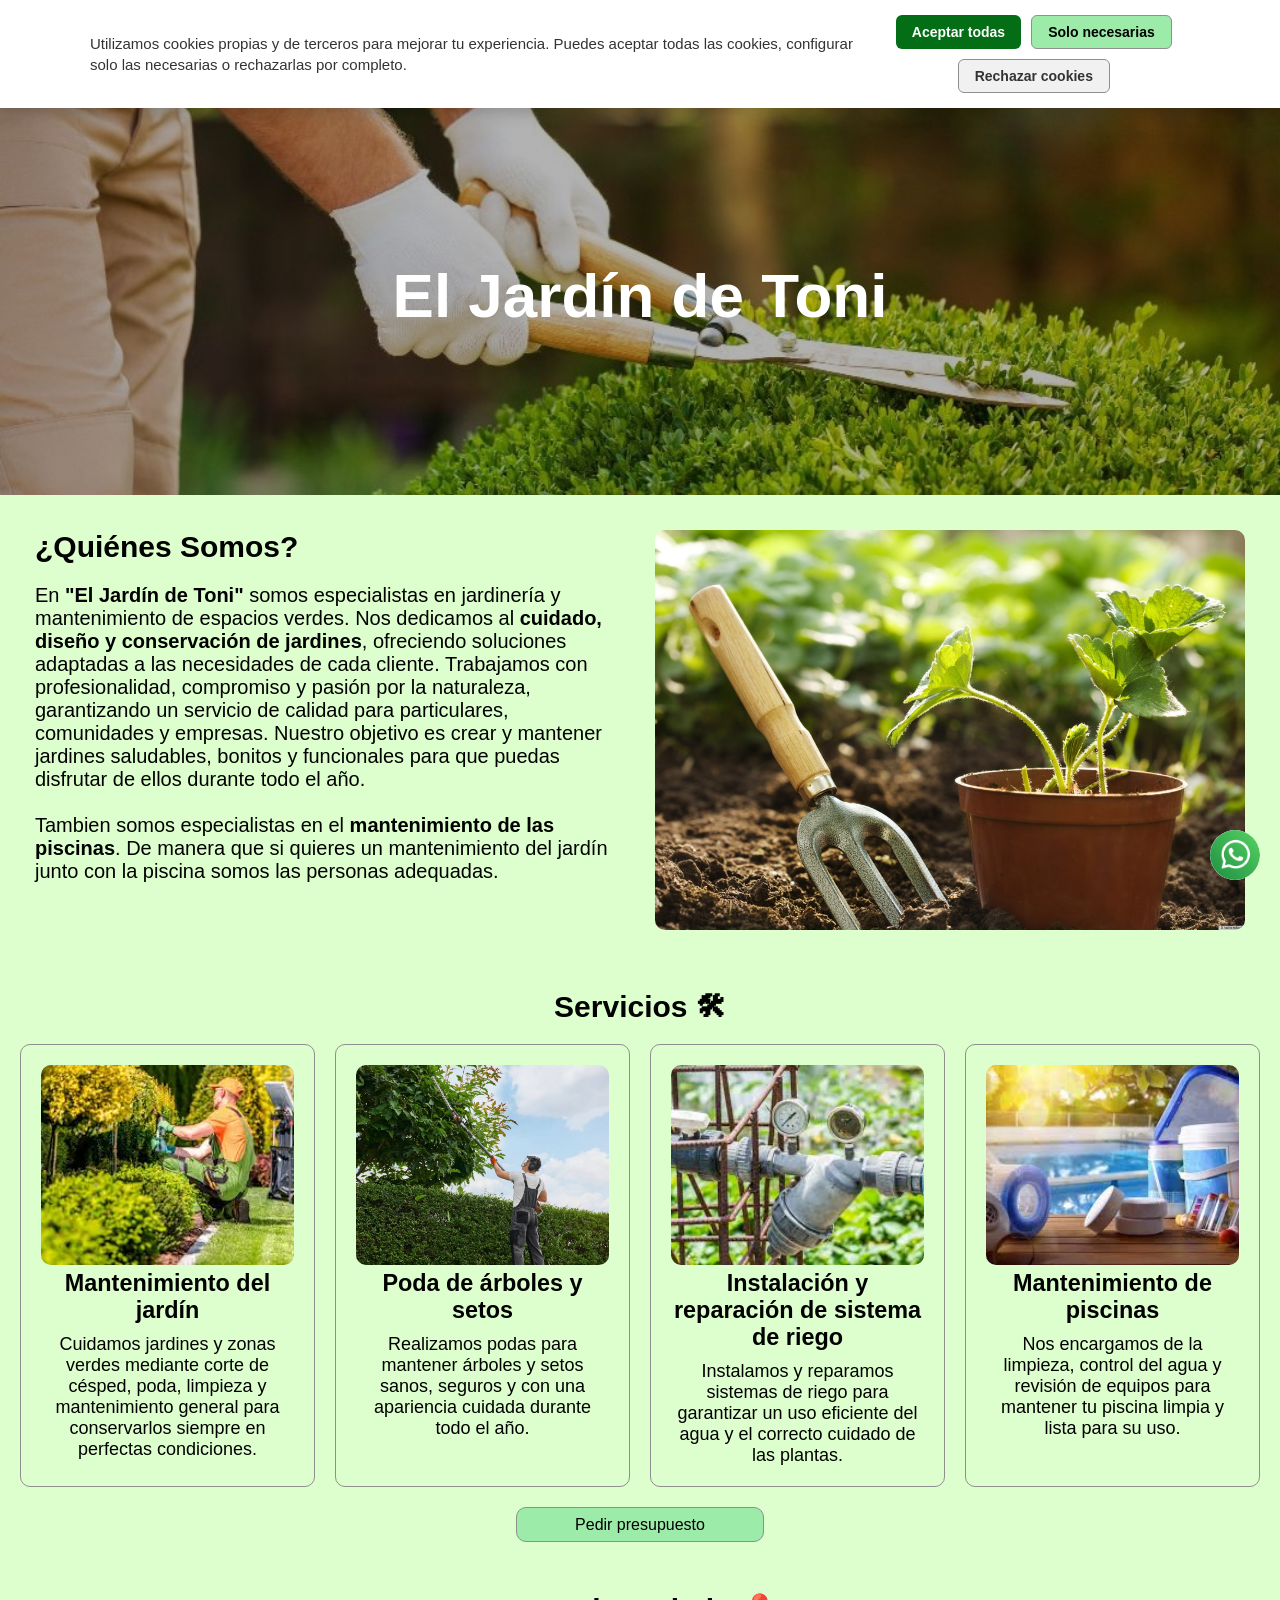
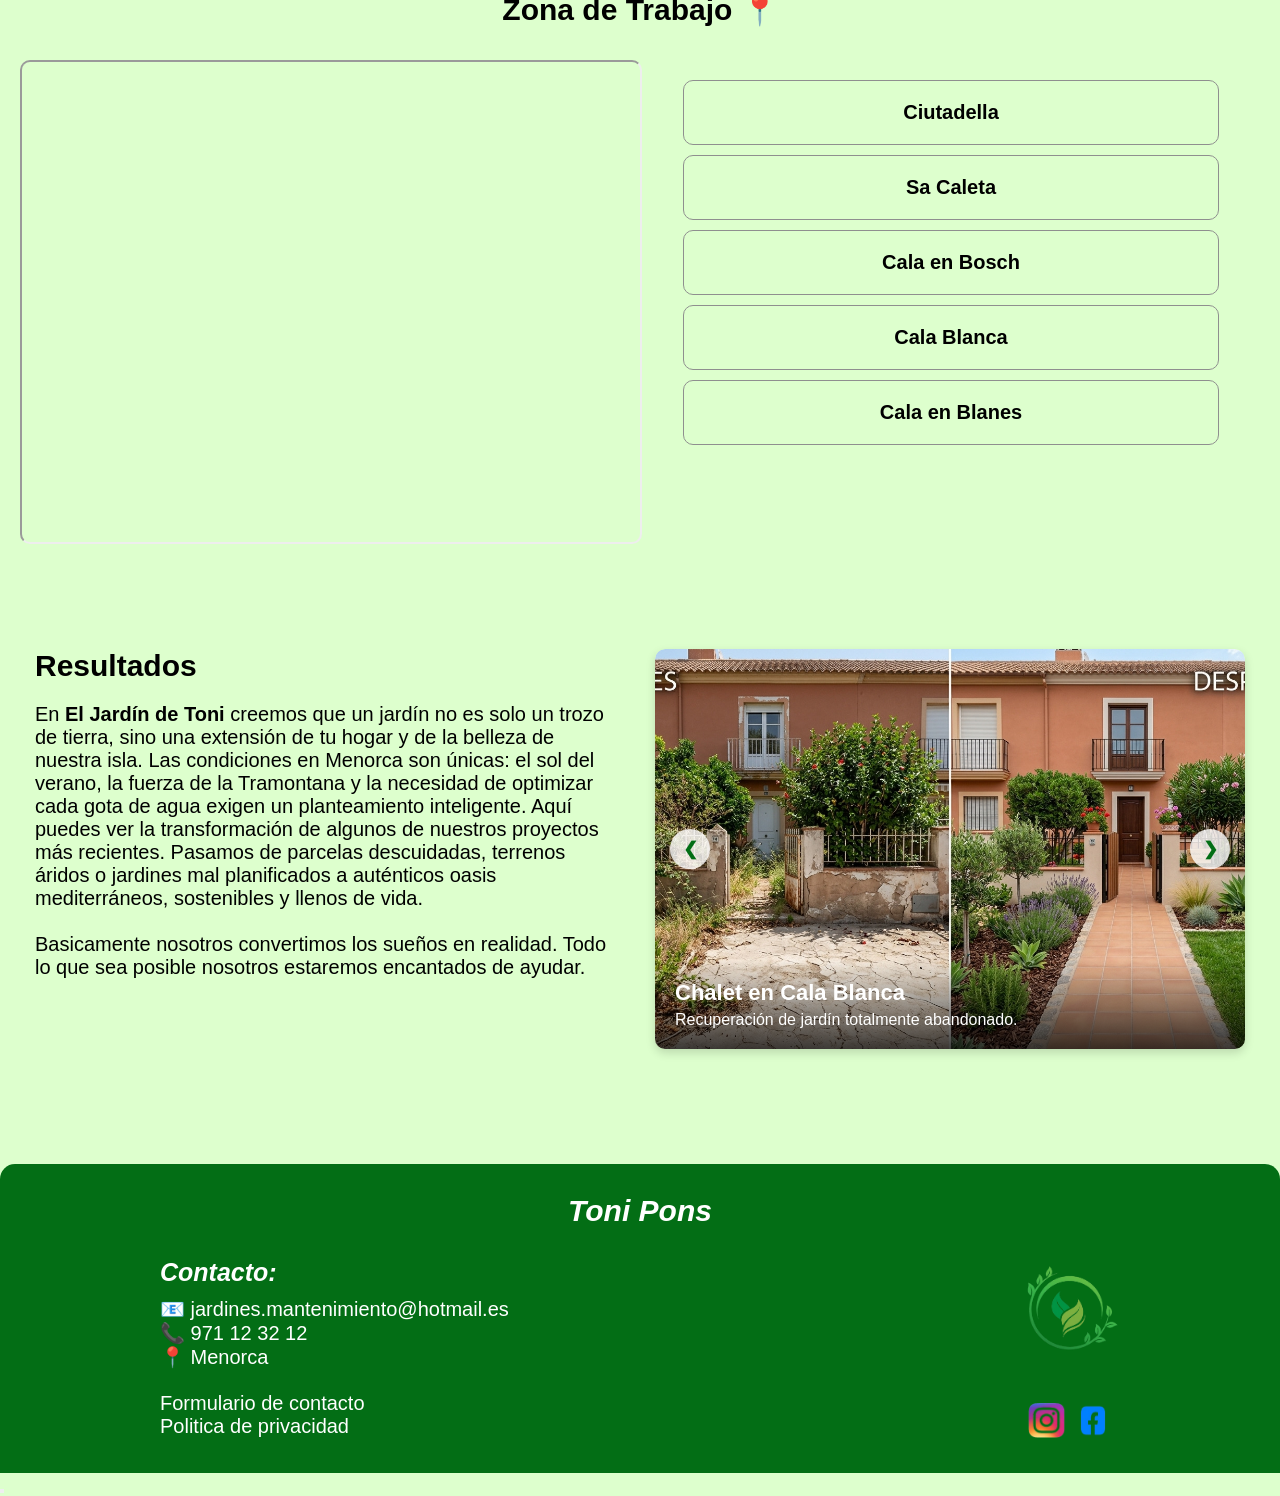
<file: index.html>
<!DOCTYPE html>
<html lang="es">
<head>
    <meta charset="UTF-8">
    <meta name="viewport" content="width=device-width, initial-scale=1.0">
    <link href="./docs/styleElJardinDeToni.css" rel="stylesheet">
    <link rel="icon" href="./img/logo.png" type="image/png">
    <title>El Jardín de Toni</title>
</head>
<body>
    <div id="cookie-banner" class="cookie-banner">
        <div class="cookie-contenido">
            <p>Utilizamos cookies propias y de terceros para mejorar tu experiencia. Puedes aceptar todas las cookies, configurar solo las necesarias o rechazarlas por completo.</p>
            <div class="cookie-botones">
                <button onclick="gestionarCookies('todas')" class="btn-cookie btn-aceptar">Aceptar todas</button>
                <button onclick="gestionarCookies('necesarias')" class="btn-cookie btn-necesarias">Solo necesarias</button>
                <button onclick="gestionarCookies('rechazar')" class="btn-cookie btn-rechazar">Rechazar cookies</button>
            </div>
        </div>
    </div>
    <a id="imgWhats" href=""><img src="./img/whatsapp-logo.webp"></a>
    <header>
        <nav>
            <a href="#inicio"><img src="./img/logo.png"></a>
            <ul>
                <li><a href="#quienesSomos"> Nosotros </a></li>
                <li><a href="#servicios"> Servicios </a></li>
                <li><a href="#zonaTrabajo"> Zonas </a></li>
                <li><a href="./docs/blog.html"> Blog </a></li>
            </ul>
        </nav>
        <div id="inicio">
            <h1> El Jardín de Toni</h1>
        </div>
    </header>
    <main>
        <section id="quienesSomos">
            <div id="quienesSomosInfo">
                <h1> ¿Quiénes Somos?</h1>
                <p> En <span>"El Jardín de Toni"</span> somos especialistas en jardinería y mantenimiento de espacios verdes. Nos dedicamos al <span>cuidado, diseño y conservación de jardines</span>, ofreciendo soluciones adaptadas a las necesidades de cada cliente.
                        Trabajamos con profesionalidad, compromiso y pasión por la naturaleza, garantizando un servicio de calidad para particulares, comunidades y empresas.
                        Nuestro objetivo es crear y mantener jardines saludables, bonitos y funcionales para que puedas disfrutar de ellos durante todo el año.</p> <br>
                <p> Tambien somos especialistas en el <span>mantenimiento de las piscinas</span>. De manera que si quieres un mantenimiento del jardín junto con la piscina somos las personas adequadas.</p>
            </div>
            <div id="quienesSomosImg">
                <img src="./img/jardineria.jpeg">
            </div>
        </section>
        <section id="servicios">
            <h1> Servicios &#128736</h1>
            <div id="servCont">
                <div id="serv1">
                    <img src="./img/mantenimineto-jardin.jfif">
                    <h3> Mantenimiento del jardín</h3>
                    <p>Cuidamos jardines y zonas verdes mediante corte de césped, poda, limpieza y mantenimiento general para conservarlos siempre en perfectas condiciones.</p>
                </div>
                <div id="serv2">
                    <img src="./img/podar-arboles.jpg">
                    <h3> Poda de árboles y setos</h3>
                    <p>Realizamos podas para mantener árboles y setos sanos, seguros y con una apariencia cuidada durante todo el año.</p>
                </div>
                <div id="serv3">
                    <img src="./img/sistema-riego.jfif">
                    <h3> Instalación y reparación de sistema de riego</h3>
                    <p>Instalamos y reparamos sistemas de riego para garantizar un uso eficiente del agua y el correcto cuidado de las plantas.</p>
                </div>
                <div id="serv4">
                    <img src="./img/mantenimineto-piscia.jfif">
                    <h3> Mantenimiento de piscinas</h3>
                    <p>Nos encargamos de la limpieza, control del agua y revisión de equipos para mantener tu piscina limpia y lista para su uso.</p>
                </div>
            </div>
            <div id="presupuestoDiv">
                    <button onclick="window.open('https://cal.com/joan-pons', '_blank')"  id="presupuesto" >Pedir presupuesto</button>
            </div>
        </section>

        <section id="zonaTrabajo">
            <h1> Zona de Trabajo &#128205</h1> <br>
            <div id="infoZona">
                <iframe src="https://www.google.com/maps/d/u/1/embed?mid=1bsC2dWQNvesn_KofXsZ7mcUxGYABISc&ehbc=2E312F"></iframe>
                <ul>
                    <li><a href="https://www.google.com/maps/place/Ciutadella,+Illes+Balears/@40.0009926,3.8155639,14z/data=!3m1!4b1!4m6!3m5!1s0x12be040aab08890f:0x8145a42f36707c1e!8m2!3d39.9991163!4d3.8389047!16s%2Fg%2F11cn638mjw?entry=ttu&g_ep=EgoyMDI2MDYwMS4wIKXMDSoASAFQAw%3D%3D"  target="_blank" > Ciutadella </a></li>
                    <li><a href="https://www.google.com/maps/place/Caleta+Santandria,+Illes+Balears/@39.9842389,3.8273675,15z/data=!3m1!4b1!4m6!3m5!1s0x12be03ed4cffa051:0xe2daad902134471c!8m2!3d39.9836518!4d3.8419147!16s%2Fg%2F1pxywvynn?entry=ttu&g_ep=EgoyMDI2MDYwMS4wIKXMDSoASAFQAw%3D%3D" target="_blank"> Sa Caleta </a></li>
                    <li><a href="https://www.google.com/maps/place/Cala+en+Bosc,+Illes+Balears/@39.927944,3.8283152,16z/data=!3m1!4b1!4m6!3m5!1s0x12be021152df1e63:0xde873582f00b3180!8m2!3d39.9272831!4d3.8313683!16s%2Fm%2F0tkgr7t?entry=ttu&g_ep=EgoyMDI2MDYwMS4wIKXMDSoASAFQAw%3D%3D" target="_blank"> Cala en Bosch </a></li>
                    <li><a href="https://www.google.com/maps/place/Cala+Blanca,+Illes+Balears/@39.9706833,3.823615,15z/data=!3m1!4b1!4m6!3m5!1s0x12be03cfc14fe291:0x23b888707ed0e793!8m2!3d39.9717848!4d3.8334817!16s%2Fg%2F11xsqm0gg?entry=ttu&g_ep=EgoyMDI2MDYwMS4wIKXMDSoASAFQAw%3D%3D" target="_blank"> Cala  Blanca </a></li>
                    <li><a href="https://www.google.com/maps/place/Cala+en+Blanes,+Illes+Balears/@40.0001251,3.8075032,16z/data=!3m1!4b1!4m6!3m5!1s0x12be014d4aa3c869:0x72f76d0224f137c8!8m2!3d40.0001867!4d3.8114744!16s%2Fg%2F11xbbqvc_?entry=ttu&g_ep=EgoyMDI2MDYwMS4wIKXMDSoASAFQAw%3D%3D" target="_blank"> Cala en Blanes </a></li>
                </ul>
            </div>
        </section>
        <section id="resultados">
            <div id="resultadosInfo">
                <h1> Resultados</h1>
                <p> En <span>El Jardín de Toni</span> creemos que un jardín no es solo un trozo de tierra, sino una extensión de tu hogar y de la belleza de nuestra isla. 
                    Las condiciones en Menorca son únicas: el sol del verano, la fuerza de la Tramontana y la necesidad de optimizar cada gota de agua exigen un 
                    planteamiento inteligente. Aquí puedes ver la transformación de algunos de nuestros proyectos más recientes. Pasamos de parcelas descuidadas, 
                    terrenos áridos o jardines mal planificados a auténticos oasis mediterráneos, sostenibles y llenos de vida.  </p> <br>
                <p> Basicamente nosotros convertimos los sueños en realidad. Todo lo que sea posible nosotros estaremos encantados de ayudar. </p>
            </div>
            <div id="resultadosImg">
                <div class="carrusel-contenedor">
                    <div class="carrusel-track" id="track">

                        <div class="slide">
                            <img src="./img/Gemini_Generated_Image_2pgi4a2pgi4a2pgi.jpg" alt="Chalet en Cala Blanca">
                            <div class="slide-texto">
                                <h3>Chalet en Cala Blanca</h3>
                                <p>Recuperación de jardín totalmente abandonado.</p>
                            </div>
                        </div>

                        <div class="slide">
                            <img src="./img/podar-arboles.jpg" alt="Poda en Ciudadela">
                            <div class="slide-texto">
                                <h3>Poda en Ciudadela</h3>
                                <p>Saneamiento de árboles estructurales para resistir la Tramontana.</p>
                            </div>
                        </div>

                        <div class="slide">
                            <img src="./img/antes-despues-sistema-riego.jpg" alt="Sistema de riego">
                            <div class="slide-texto">
                                <h3>Antes / Despues Sistema de Riego</h3>
                                <p> Reforma completa del sistema de riego</p>
                            </div>
                        </div>

                    </div>
                    <button type="button" class="btn-carrusel btn-prev" onclick="moverIzquierda()">&#10094;</button>
                    <button type="button" class="btn-carrusel btn-next" onclick="moverDerecha()">&#10095;</button>
                </div>
            </div>
        </section>
    </main>
    <footer>
        <h4> Toni Pons</h4>
        <div id="contFoo">
            <div id="contacto">
                <p id="Pcontacto">Contacto: </p>
                <p id="Pcorreo"> &#128231 jardines.mantenimiento@hotmail.es</p>
                <p> &#128222 971 12 32 12</p>
                <p> &#128205 Menorca</p><br>
                <p><a href="./docs/contacto.html"> Formulario de contacto</a></p>
                <p><a href="./docs/privacidad.html"> Politica de privacidad</a></p>
            </div>
            <div id="add">
                <div id="imganes">
                    <a href="#inicio"><img id="logo" src="./img/logo.png"></a>
                    <div id="redes">
                        <a href="https://www.instagram.com/eljardindetoni/"><img src="./img/instagram-removebg-preview.png"></a>
                        <a href="https://www.facebook.com"><img src="./img/facebook-removebg-preview.png"></a>
                    </div>
                </div>
            </div>
        </div>
    </footer>
    <button id="whatsapp"></button>
    <script>
        const track = document.getElementById('track');
        const slides = document.querySelectorAll('.slide');
        let indiceActual = 0;

        function actualizarCarrusel() {
            track.style.transform = `translateX(-${indiceActual * 100}%)`;
        }

        function moverDerecha() {
            if (indiceActual < slides.length - 1) {
                indiceActual++;
            } else {
                indiceActual = 0;
            }
            actualizarCarrusel();
        }

        function moverIzquierda() {
            if (indiceActual > 0) {
                indiceActual--;
            } else {
                indiceActual = slides.length - 1;
            }
            actualizarCarrusel();
        }
        setInterval(moverDerecha, 9000);


        document.addEventListener("DOMContentLoaded", function () {
            const banner = document.getElementById("cookie-banner");
            const cookiesAceptadas = localStorage.getItem("cookies_preferencia");
            if (!cookiesAceptadas) {
                setTimeout(() => {
                    banner.classList.add("mostrar");
                }, 1000); 
            }
        });

        function gestionarCookies(opcion) {
            const banner = document.getElementById("cookie-banner");
            
            localStorage.setItem("cookies_preferencia", opcion);
            
            if (opcion === 'todas') {
                console.log("Cookies de marketing y análisis activadas.");
            } else if (opcion === 'necesarias') {
                console.log("Solo se permiten las cookies técnicas.");
            } else {
                console.log("Cookies rechazadas.");
            }
            
            banner.classList.remove("mostrar");
        }

    </script>
</body>
</html>
</file>
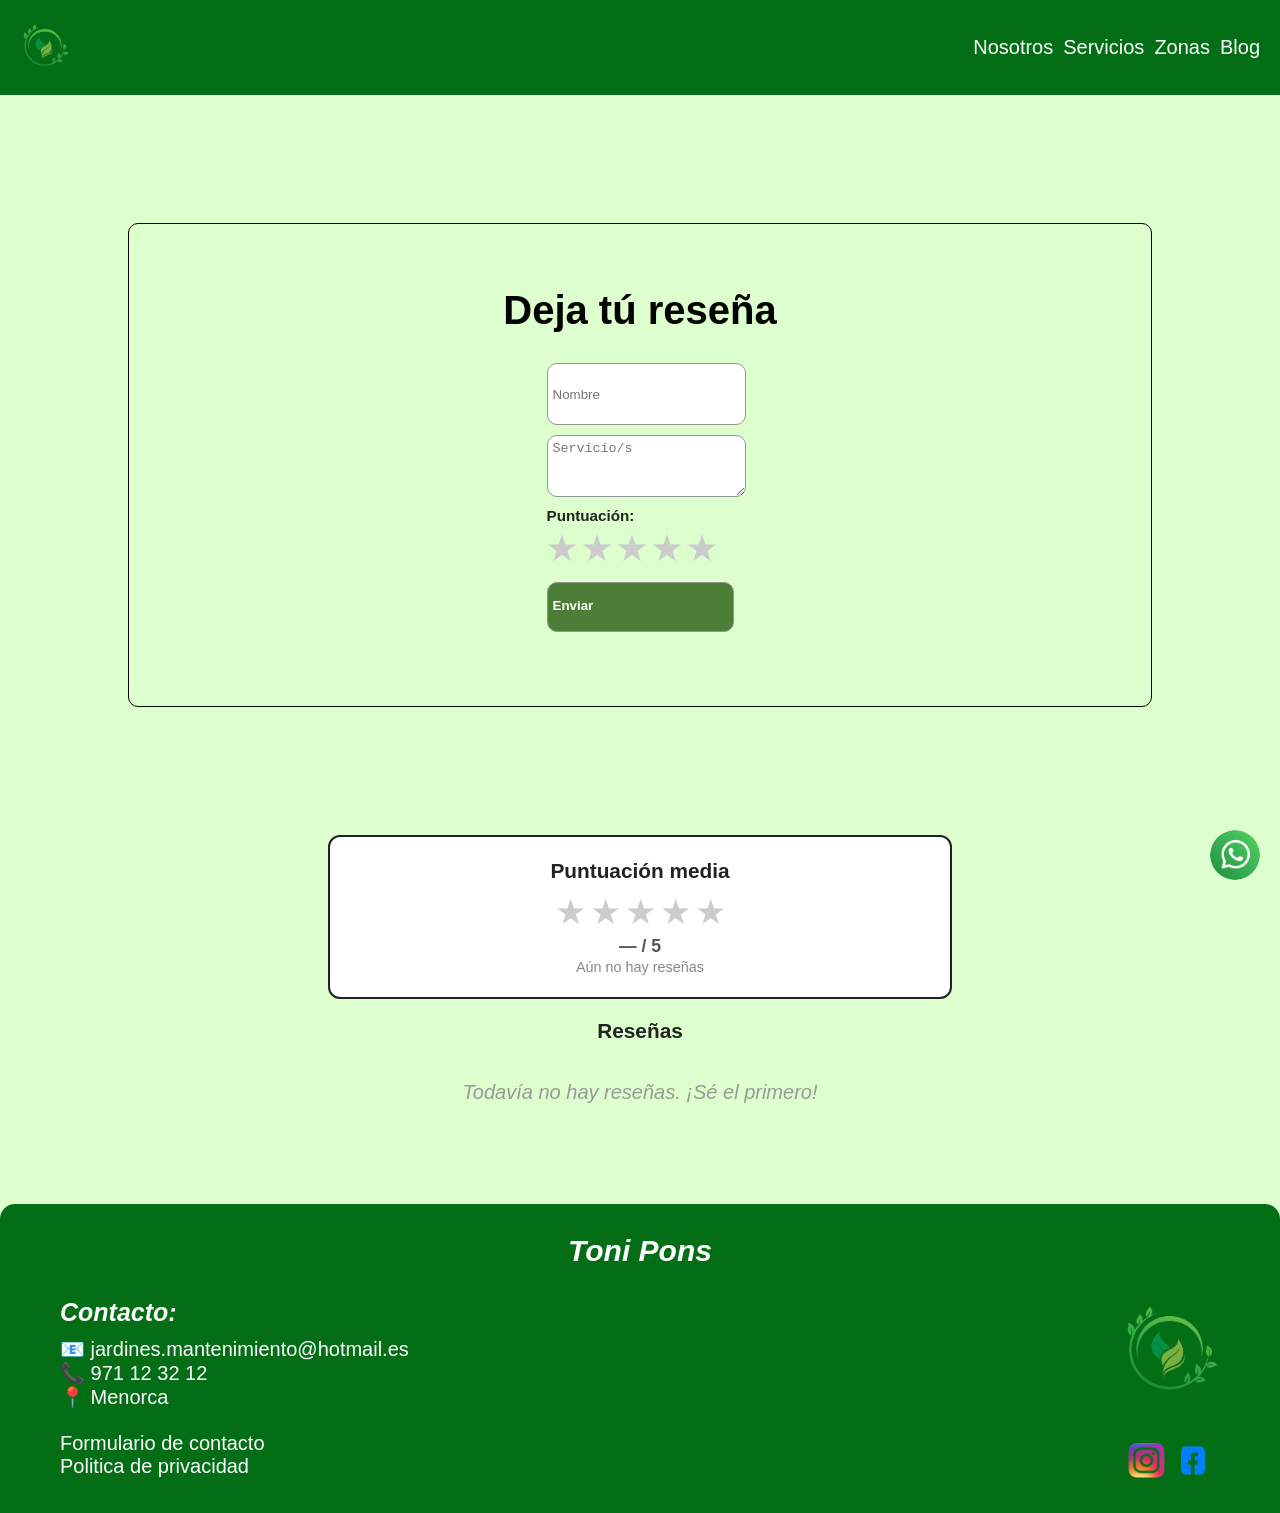
<file: docs/blog.html>
<!DOCTYPE html>
<html>
<head>
    <title>Blog</title>
    <meta charset="UTF-8">
    <meta name="viewport" content="width=device-width, initial-scale=1.0">
    <link href="./blogStyle.css" rel="stylesheet">
    <link rel="icon" href="../img/logo.png" type="image/png">
</head>
<body>
<a id="imgWhats" href=""><img src="../img/whatsapp-logo.webp"></a>
<header>
    <nav>
        <a href="../index.html#inicio"><img src="../img/logo.png"></a>
            <ul>
                <li><a href="../index.html#quienesSomos"> Nosotros </a></li>
                <li><a href="../index.html#servicios"> Servicios </a></li>
                <li><a href="../index.html#zonaTrabajo"> Zonas </a></li>
                <li><a href="./blog.html"> Blog </a></li>

            </ul>
        </nav>
</header>
<div id="formularioDiv">
    <h1>Deja tú reseña</h1>
    <form id="miFormulario">
        <input id="nombre" type="text" placeholder="Nombre" required>
        <textarea id="servicios" placeholder="Servicio/s" required></textarea>
        <div class="estrellas-input">
            <label>Puntuación:</label>
            <div class="estrellas">
                <input type="radio" id="estrella5" name="puntuacion" value="5">
                <label for="estrella5" title="5 estrellas">★</label>
                <input type="radio" id="estrella4" name="puntuacion" value="4">
                <label for="estrella4" title="4 estrellas">★</label>
                <input type="radio" id="estrella3" name="puntuacion" value="3">
                <label for="estrella3" title="3 estrellas">★</label>
                <input type="radio" id="estrella2" name="puntuacion" value="2">
                <label for="estrella2" title="2 estrellas">★</label>
                <input type="radio" id="estrella1" name="puntuacion" value="1">
                <label for="estrella1" title="1 estrella">★</label>
            </div>
        </div>
        <button id="btnEnviar" type="submit">Enviar</button>
    </form>
</div>

<div id="mediaSeccion">
    <h2>Puntuación media</h2>
    <div class="media-estrellas" id="mediaEstrellas">
        <span class="estrella">★</span>
        <span class="estrella">★</span>
        <span class="estrella">★</span>
        <span class="estrella">★</span>
        <span class="estrella">★</span>
    </div>
    <p id="mediaNumero">— / 5</p>
    <p id="totalResenas">Aún no hay reseñas</p>
</div>

<div id="reseñasSeccion">
    <h2>Reseñas</h2>
    <div id="listaReseñas">
        <p class="sin-reseñas" id="sinReseñas">Todavía no hay reseñas. ¡Sé el primero!</p>
    </div>
</div>
<footer>
        <h4> Toni Pons</h4>
        <div id="contFoo">
            <div id="contacto">
                <p id="Pcontacto">Contacto: </p>
                <p id="Pcorreo"> &#128231 jardines.mantenimiento@hotmail.es</p>
                <p> &#128222 971 12 32 12</p>
                <p> &#128205 Menorca</p><br>
                <p><a href="#formularioDiv"> Formulario de contacto</a></p>
                <p><a href="../docs/privacidad.html#contPolitica"> Politica de privacidad</a></p>
            </div>
            <div id="add">
                <div id="imganes">
                    <a href="../index.html#inicio"><img id="logo" src="../img/logo.png"></a>
                    <div id="redes">
                        <a href="https://www.instagram.com/eljardindetoni/"><img src="../img/instagram-removebg-preview.png"></a>
                        <a href="https://www.facebook.com"><img src="../img/facebook-removebg-preview.png"></a>
                    </div>
                </div>
            </div>
        </div>
    </footer>
    <script>
        let reseñas = JSON.parse(localStorage.getItem('reseñasBlog')) || [];
        reseñas = reseñas.map(function(r) {
            r.fecha = new Date(r.fecha);
            return r;
        });

        const formulario = document.getElementById('miFormulario');
        const listaReseñas = document.getElementById('listaReseñas');
        const mediaEstrellas = document.getElementById('mediaEstrellas');
        const mediaNumero = document.getElementById('mediaNumero');
        const totalResenasEl = document.getElementById('totalResenas');

        function guardarEnLocalStorage() {
            localStorage.setItem('reseñasBlog', JSON.stringify(reseñas));
        }

        formulario.addEventListener('submit', function (e) {
            e.preventDefault();

            const nombre = document.getElementById('nombre').value.trim();
            const texto = document.getElementById('servicios').value.trim();
            const puntuacionInput = document.querySelector('input[name="puntuacion"]:checked');

            if (!puntuacionInput) {
                alert('Por favor, selecciona una puntuación con las estrellas.');
                return;
            }

            const puntuacion = parseInt(puntuacionInput.value);

            const reseña = {
                id: Date.now(), 
                nombre: nombre,
                texto: texto,
                puntuacion: puntuacion,
                fecha: new Date()
            };

            reseñas.push(reseña);
            guardarEnLocalStorage();
            renderReseñas();
            renderMedia();
            formulario.reset();
        });

        function eliminarReseña(id) {
            if (confirm('¿Seguro que quieres eliminar esta reseña?')) {
                reseñas = reseñas.filter(function(r) {
                    return r.id !== id;
                });
                
                guardarEnLocalStorage();
                renderReseñas();
                renderMedia();
            }
        }

        function renderReseñas() {
            listaReseñas.innerHTML = '';

            if (reseñas.length === 0) {
                listaReseñas.innerHTML = '<p class="sin-reseñas">Todavía no hay reseñas. ¡Sé el primero!</p>';
                return;
            }

            const ordenadas = [...reseñas].reverse();

            ordenadas.forEach(function (r) {
                const card = document.createElement('div');
                card.className = 'reseña-card';

                const estrellasHTML = '★'.repeat(r.puntuacion) + '☆'.repeat(5 - r.puntuacion);

                const fechaStr = r.fecha.toLocaleDateString('es-ES', {
                    day: 'numeric',
                    month: 'long',
                    year: 'numeric'
                });

                card.innerHTML =
                    '<div class="reseña-header">' +
                        '<span class="reseña-nombre">' + escapeHTML(r.nombre) + '</span>' +
                        '<span class="reseña-estrellas">' + estrellasHTML + '</span>' +
                        '<button class="btn-eliminar" title="Eliminar reseña">✕</button>' +
                    '</div>' +
                    '<p class="reseña-texto">' + escapeHTML(r.texto) + '</p>' +
                    '<p class="reseña-fecha">' + fechaStr + '</p>';

                // Añadir evento click al botón de eliminar de esta tarjeta
                const btnEliminar = card.querySelector('.btn-eliminar');
                btnEliminar.addEventListener('click', function() {
                    eliminarReseña(r.id);
                });

                listaReseñas.appendChild(card);
            });
        }

        function renderMedia() {
            const estrellasSpans = mediaEstrellas.querySelectorAll('.estrella');

            if (reseñas.length === 0) {
                estrellasSpans.forEach(function (s) {
                    s.className = 'estrella';
                });
                mediaNumero.textContent = '— / 5';
                totalResenasEl.textContent = 'Aún no hay reseñas';
                return;
            }

            const suma = reseñas.reduce(function (acc, r) { return acc + r.puntuacion; }, 0);
            const media = suma / reseñas.length;

            estrellasSpans.forEach(function (s, i) {
                const valor = i + 1;
                if (media >= valor) {
                    s.className = 'estrella llena';
                } else if (media >= valor - 0.5) {
                    s.className = 'estrella media';
                } else {
                    s.className = 'estrella';
                }
            });

            mediaNumero.textContent = media.toFixed(1) + ' / 5';
            totalResenasEl.textContent = reseñas.length + ' reseña' + (reseñas.length !== 1 ? 's' : '');
        }

        function escapeHTML(str) {
            const div = document.createElement('div');
            div.appendChild(document.createTextNode(str));
            return div.innerHTML;
        }

        renderReseñas();
        renderMedia();
    </script>
</body>
</html>
</file>
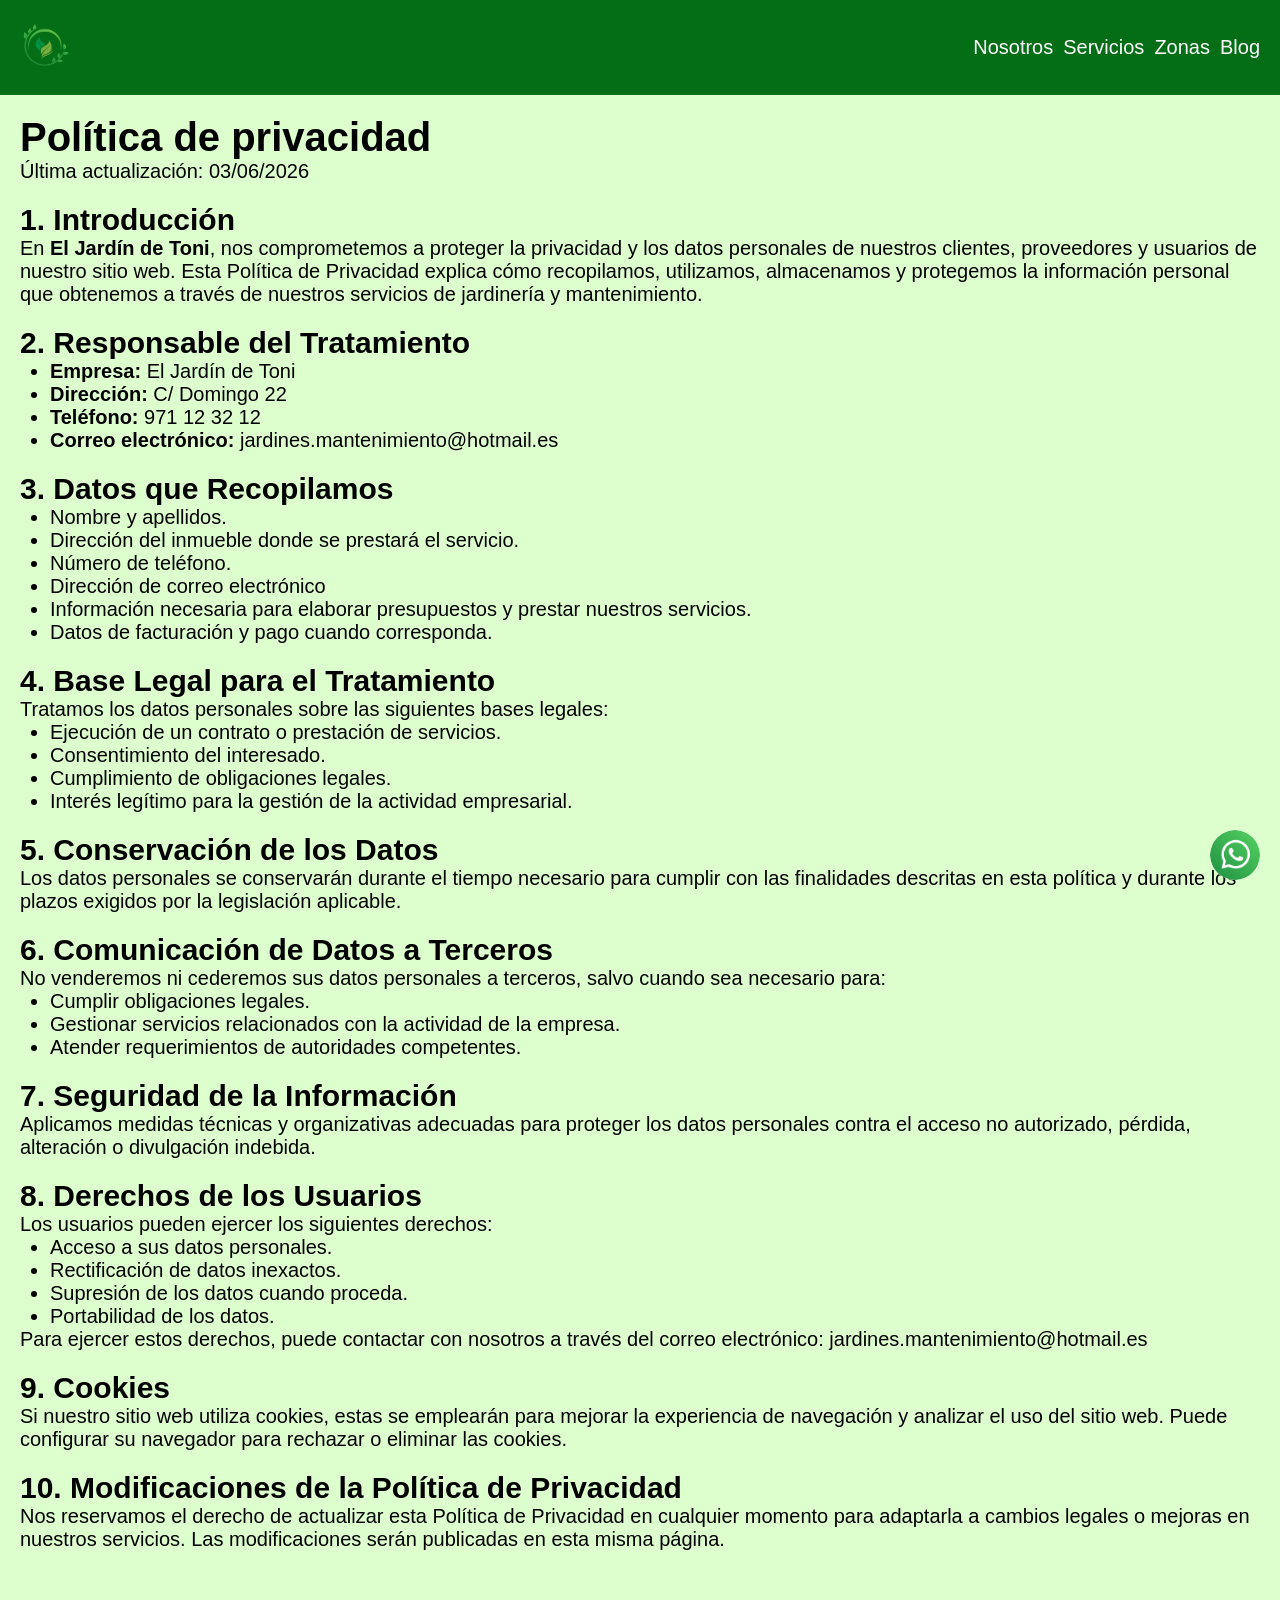
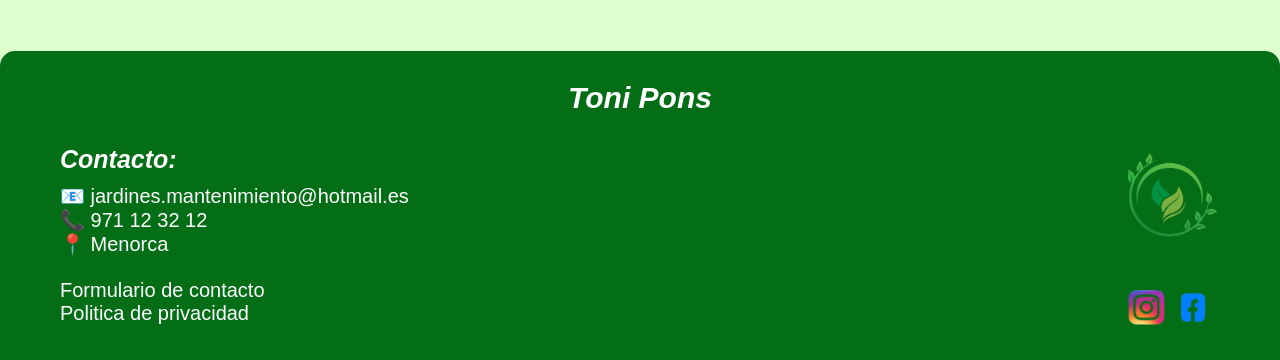
<file: docs/privacidad.html>
<!DOCTYPE html>
<html>
<head>
    <title>Política de privacidad</title>
    <meta charset="UTF-8">
    <meta name="viewport" content="width=device-width, initial-scale=1.0">
    <link href="./privacidadStyle.css" rel="stylesheet">
    <link rel="icon" href="../img/logo.png" type="image/png">
</head>
<body>
<a id="imgWhats" href=""><img src="../img/whatsapp-logo.webp"></a>
<header>
    <nav>
        <a href="../index.html#inicio"><img src="../img/logo.png"></a>
            <ul>
                <li><a href="../index.html#quienesSomos"> Nosotros </a></li>
                <li><a href="../index.html#servicios"> Servicios </a></li>
                <li><a href="../index.html#zonaTrabajo"> Zonas </a></li>
                <li><a href="./blog.html"> Blog </a></li>

            </ul>
        </nav>
</header>
<main> 
    <h1> Política de privacidad</h1>
    <p> Última actualización: 03/06/2026 </p>
    <div id="contPolitica">
        <h2>1. Introducción</h2>
        <p>En <span>El Jardín de Toni</span>, nos comprometemos a proteger la privacidad y los datos personales de nuestros clientes, proveedores y 
            usuarios de nuestro sitio web. Esta Política de Privacidad explica cómo recopilamos, utilizamos, almacenamos y protegemos la 
            información personal que obtenemos a través de nuestros servicios de jardinería y mantenimiento.</p>
        <h2>2. Responsable del Tratamiento</h2>
        <ul>
            <li> <span> Empresa:</span> El Jardín de Toni</li>
            <li> <span> Dirección:</span> C/ Domingo 22</li>
            <li> <span> Teléfono:</span> 971 12 32 12</li>
            <li> <span> Correo electrónico:</span> jardines.mantenimiento@hotmail.es</li>
        </ul>
        <h2>3. Datos que Recopilamos</h2>
        <ul>
            <li>Nombre y apellidos.</li>
            <li>Dirección del inmueble donde se prestará el servicio.</li>
            <li>Número de teléfono.</li>
            <li> Dirección de correo electrónico</li>
            <li>Información necesaria para elaborar presupuestos y prestar nuestros servicios.</li>
            <li> Datos de facturación y pago cuando corresponda.</li>
        </ul>
        <h2>4. Base Legal para el Tratamiento</h2>
        <p>Tratamos los datos personales sobre las siguientes bases legales:</p>
        <ul>
            <li>Ejecución de un contrato o prestación de servicios.</li>
            <li>Consentimiento del interesado.</li>
            <li>Cumplimiento de obligaciones legales.</li>
            <li> Interés legítimo para la gestión de la actividad empresarial.</li>
        </ul>
        <h2>5. Conservación de los Datos</h2>
        <p>Los datos personales se conservarán durante el tiempo necesario para cumplir con
            las finalidades descritas en esta política y durante los plazos exigidos por la legislación aplicable.</p>
        <h2>6. Comunicación de Datos a Terceros</h2>
        <p>No venderemos ni cederemos sus datos personales a terceros, salvo cuando sea necesario para:</p>
        <ul>
            <li>Cumplir obligaciones legales.</li>
            <li>Gestionar servicios relacionados con la actividad de la empresa.</li>
            <li>Atender requerimientos de autoridades competentes.</li>
        </ul>
        <h2>7. Seguridad de la Información</h2>
        <p>Aplicamos medidas técnicas y organizativas adecuadas para proteger los datos personales contra el acceso no autorizado, 
        pérdida, alteración o divulgación indebida.</p>
        <h2>8. Derechos de los Usuarios</h2>
        <p>Los usuarios pueden ejercer los siguientes derechos:</p>
        <ul>
            <li>Acceso a sus datos personales.</li>
            <li>Rectificación de datos inexactos.</li>
            <li>Supresión de los datos cuando proceda.</li>
            <li>Portabilidad de los datos.</li>
        </ul>
        <p>Para ejercer estos derechos, puede contactar con nosotros a través del correo electrónico: jardines.mantenimiento@hotmail.es</p>
        <h2>9. Cookies</h2>
        <p>Si nuestro sitio web utiliza cookies, estas se emplearán para mejorar la experiencia de navegación y analizar el uso del sitio web. 
            Puede configurar su navegador para rechazar o eliminar las cookies.</p>
        <h2>10. Modificaciones de la Política de Privacidad</h2>
        <p>Nos reservamos el derecho de actualizar esta Política de Privacidad en cualquier momento para adaptarla a cambios legales
            o mejoras en nuestros servicios. Las modificaciones serán publicadas en esta misma página.</p>
    </div>

</main>
<footer>
        <h4> Toni Pons</h4>
        <div id="contFoo">
            <div id="contacto">
                <p id="Pcontacto">Contacto: </p>
                <p id="Pcorreo"> &#128231 jardines.mantenimiento@hotmail.es</p>
                <p> &#128222 971 12 32 12</p>
                <p> &#128205 Menorca</p><br>
                <p><a href="../docs/contacto.html#formularioDiv"> Formulario de contacto</a></p>
                <p><a href="#contPolitica"> Politica de privacidad</a></p>
            </div>
            <div id="add">
                <div id="imganes">
                    <a href="../index.html#inicio"><img id="logo" src="../img/logo.png"></a>
                    <div id="redes">
                        <a href="https://www.instagram.com/eljardindetoni/"><img src="../img/instagram-removebg-preview.png"></a>
                        <a href="https://www.facebook.com"><img src="../img/facebook-removebg-preview.png"></a>
                    </div>
                </div>
            </div>
        </div>
    </footer>

</body>
</html>
</file>
<file: docs/styleElJardinDeToni.css>
* {
    margin: 0;
    padding: 0;
}

body {
    background-color: #ddffcd;
    font-family: 'Gill Sans', 'Gill Sans MT', Calibri, 'Trebuchet MS', sans-serif;
    font-size: 20px;
}

.cookie-banner {
    position: fixed;
    top: -200px; 
    left: 0;
    width: 100%;
    background-color: #ffffff;
    box-shadow: 0 4px 15px rgba(0, 0, 0, 0.2);
    z-index: 10000; 
    transition: top 0.5s ease-in-out;
    padding: 15px 0;
    box-sizing: border-box;
    font-family: sans-serif;
}

.cookie-banner.mostrar {
    top: 0; 
}

.cookie-contenido {
    max-width: 1100px;
    margin: 0 auto;
    padding: 0 20px;
    display: flex;
    flex-direction: column;
    align-items: center;
    gap: 15px;
    text-align: center;
}

.cookie-contenido p {
    font-size: 15px;
    color: #333333;
    margin: 0;
    line-height: 1.4;
}

.cookie-botones {
    display: flex;
    gap: 10px;
    flex-wrap: wrap;
    justify-content: center;
}

.btn-cookie {
    padding: 8px 16px;
    font-size: 14px;
    font-weight: bold;
    border-radius: 6px;
    border: 1px solid #8f8f8f;
    cursor: pointer;
    transition: background 0.2s, transform 0.1s;
}

.btn-cookie:active {
    transform: scale(0.98);
}

.btn-aceptar {
    background-color: #036e15; 
    color: white;
    border: none;
}
.btn-aceptar:hover { background-color: #025210; }

.btn-necesarias {
    background-color: #9ceba9;
    color: #000;
}
.btn-necesarias:hover { background-color: #7fd98d; }

.btn-rechazar {
    background-color: #f1f1f1;
    color: #333;
}
.btn-rechazar:hover { background-color: #e0e0e0; }

#imgWhats img{
    width: 50px;
    height: 50px;
    position: fixed;
    bottom: 20px;
    right: 20px;

}

#imgWhats img:hover{
    width: 52px;
    height: 52px;
}

header {
    background-color: #fff;
    
}

nav {
    display: flex;
    flex-direction: row;
    justify-content: space-between;
    background-color: #ddffcd;
    padding: 20px;
}

nav img{
    width: 50px;
    height: 50px;
}

nav ul{
    display: flex;
    gap: 10px;
    justify-content: center;
    align-items: center;

}

nav ul li{
    display: flex;
    flex-direction: row;
}

header h1 {
    display: flex;
    justify-content: center;
    padding: 100px 20px;
    font-size: 62px;

}

header ul li a {
    color: black;
    border: none;
    text-decoration: none;
}

header ul li a:hover{
    border-bottom: 1px solid green;
    color: green;
    cursor: pointer;
}

#inicio {
    background: linear-gradient(
        rgba(0,0,0,0.3),
        rgba(0,0,0,0.3)
    ), url("../img/jardineria-foto.jpg");
    background-size: cover; 
    background-position: center; 
    background-repeat: no-repeat;
    height: 400px;     
    
    display: flex;
    justify-content: center;
    align-items: center;

    color: white; 

}

#quienesSomos {
    padding: 20px;
    display: flex;
    flex-direction: row;

}

#quienesSomosInfo {
    width: 50%;
    margin: 15px
}

#quienesSomosInfo h1{
    margin-bottom: 20px;
}

#quienesSomosImg {
    width: 50%;
    margin: 15px;
}

#quienesSomosImg img{
    width: 100%;
    height: 400px;
    border-radius: 10px;
}

#servCont{
    display: grid;
    grid-template-columns: repeat(4, 1fr);
    gap: 20px;
}

#servCont h3{
    padding-bottom: 10px;

}

#servCont p {
    font-size: 18px;
}

#serv1,
#serv2,
#serv3,
#serv4{
    padding: 20px;
    text-align: center;
    border: 1px solid #8f8f8f;
    border-radius: 10px;
}

#servCont img{
    width: 100%;
    height: 200px;
    object-fit: cover;
    border-radius: 10px;
}

#servicios {
    padding: 20px;
    display: flex;
    flex-direction: column;
}

#servicios h1 {
    display: flex;
    justify-content: center;
    padding-bottom: 20px;
}



#zonaTrabajo {
    display: flex;
    flex-direction: column;
    align-items: center;
    padding: 20px;
}

#zonaTrabajo h1 {
    display: flex;
    justify-content: center;
    padding: 10px 0;
}

#zonaTrabajo ul{
    display: flex;
    flex-direction: column;
    align-items: center;
    gap: 10px;
    padding-top: 20px;
    width: 100%;
}

#zonaTrabajo ul li{
    list-style: none;
    display: flex;
    justify-content: center;
    padding: 20px;
    border: 1px solid #8f8f8f;
    border-radius: 10px;
    width: 80%;
    font-weight: bold;
}

#zonaTrabajo ul li a {
    text-decoration: none;
    color: #000;
}


#zonaTrabajo ul li:hover {
    width: 83%;
}

#infoZona {
    display: flex;
    flex-direction: row;
    width: 100%;
}

#infoZona iframe {
    width: 100%;
    height: 480px;
    border-radius: 10px;
    
}


#resultados {
    margin-top: 50px;
    padding: 20px;
    display: flex;
    flex-direction: row;

}

#resultadosInfo {
    width: 50%;
    margin: 15px
}

#resultadosInfo h1{
    margin-bottom: 20px;
}

#resultadosImg {
    width: 50%;
    margin: 15px;
}

#resultadosImg img{
    width: 100%;
    height: 400px;
    border-radius: 10px;
}



footer {
    margin-top: 80px;
    background-color: #036e15;
    padding: 30px 10px;
    display: flex;
    flex-direction: column;
    border-top-left-radius: 15px;
    border-top-right-radius: 15px;
    color: white;
}

footer h4 {
    font-size: 30px;
    color: #fff;
    display: flex;
    justify-content: center;
    font-style: italic;
    font-weight: bold;
}

#contFoo {
    display: flex;
    flex-direction: row;
    justify-content: space-between;
    padding: 0px 150px;
    padding-top: 30px;
}

#imganes {
    display: flex;
    flex-direction: column;
    align-items: center;
    justify-content: center;
}

#logo {
    width: 100px;
    height: 100px;
}

#redes {
    padding-top: 40px;
}

#redes img{
    width: 40px;
    height: 35px;
}

#contacto p a{
    color: white;
    text-decoration: none;
    
}

#Pcontacto {
    font-weight: bold;
    font-style: italic;
    font-size: 25px;
    padding-bottom: 10px;
}

#presupuestoDiv {
    display: flex;
    justify-content: center;
    margin-top: 20px;
}

#presupuesto {

    align-items: center;
    width: 20%;
    font-size: 16px;
    height: 35px;
    background-color: #9ceba9;
    border-radius: 10px;
    border:1px solid #8f8f8f;

}

#presupuesto:hover {
    width: 20.2%;
    height: 37px;
    cursor: pointer;

}

#imgWhats img {
    background-color: #fff;
    border-radius: 50px;
    z-index: 9999;
}


span {
    font-weight:bold;
}

.carrusel-contenedor {
    position: relative;
    width: 100%;
    overflow: hidden;
    border-radius: 10px;
    box-shadow: 0 4px 10px rgba(0, 0, 0, 0.15);
}

.carrusel-track {
    display: flex;
    transition: transform 0.5s ease-in-out;
    width: 100%;
}

.slide {
    min-width: 100%;
    position: relative;
    box-sizing: border-box;
}

.slide img {
    width: 100%;
    height: 400px; 
    object-fit: cover;
    display: block;
}

.slide-texto {
    position: absolute;
    bottom: 0;
    left: 0;
    right: 0;
    background: linear-gradient(transparent, rgba(0, 0, 0, 0.75));
    color: #fff;
    padding: 20px;
}

.slide-texto h3 {
    margin: 0 0 5px 0;
    font-size: 22px;
}

.slide-texto p {
    margin: 0;
    font-size: 16px !important; /* Mantiene un tamaño cómodo */
}

.btn-carrusel {
    position: absolute;
    top: 50%;
    transform: translateY(-50%);
    background-color: rgba(255, 255, 255, 0.8);
    border: none;
    width: 40px;
    height: 40px;
    border-radius: 50%;
    cursor: pointer;
    font-size: 18px;
    font-weight: bold;
    color: #036e15; /* Tu verde corporativo del footer */
    transition: background 0.3s, transform 0.2s;
    display: flex;
    align-items: center;
    justify-content: center;
}

.btn-carrusel:hover {
    background-color: #fff;
    transform: translateY(-50%) scale(1.1);
}

.btn-prev { left: 15px; }
.btn-next { right: 15px; }

@media (max-width: 1024px){
    #servCont{
        grid-template-columns: repeat(2, 1fr);
    }
}
@media (max-width: 710px){
    #infoZona {
        display: flex;
        flex-direction: column;
    }

    #presupuesto {
        height: 50px;
    }
}

@media (max-width: 668px){
    #servCont{
        grid-template-columns: 1fr;
    }

    #quienesSomos {
        display: flex;
        flex-direction: column;
    }

    #quienesSomosInfo {
        width: 90%;
    }

    #quienesSomosImg {
        width: 90%;
    }

    #resultados {
        display: flex;
        flex-direction: column;
    }

    #resultadosInfo {
        width: 90%;
    }

    #resultadosImg {
        width: 90%;
    }

    #contFoo {
        display: flex;
        padding: 10px;


    }
}

@media (max-width: 520px){
    #presupuesto {
        width: 100px;
    }

    #Pcorreo {
        display: none;
    }
    

}

@media (min-width: 768px) {
    .cookie-contenido {
        flex-direction: row;
        justify-content: space-between;
        text-align: left;
    }
}
</file>
<file: docs/blogStyle.css>
* {
    margin: 0;
    padding: 0;
}

body {
    background-color: #ddffcd;
    font-family: 'Gill Sans', 'Gill Sans MT', Calibri, 'Trebuchet MS', sans-serif;
    font-size: 20px;
}

nav{
    background-color: #036e15;
    display: flex;
    flex-direction: row;
    justify-content: space-between;  
    padding: 20px;
}

nav ul{
    display: flex;
    gap: 10px;
    justify-content: center;
    align-items: center;

}

nav ul li{
    display: flex;
    flex-direction: row;
}

header ul li a {
    color: rgb(255, 255, 255);
    border: none;
    text-decoration: none;
}

header ul li a:hover{
    border-bottom: 1px solid rgb(255, 255, 255);
    cursor: pointer;
}

nav img{
    width: 50px;
    height: 50px;
}

#volver {
    text-decoration: none;
    color: #000;
    background-color: #d8d8d8;
    padding: 12px;
    display: flex;
    align-items: center;
    width: 8%;
    justify-content: center;
    border-bottom-right-radius: 10px;

}

#formularioDiv {
    display: flex;
    flex-direction: column;
    justify-content: center;
    border: 1px solid #000;
    align-items: center;
    padding: 5%;
    margin: 10%;
    border-radius: 10px;
}

form {
    margin-top: 30px ;
}

form input, form textarea, form button{
    display: flex;
    flex-direction: column;
    margin-bottom: 10px;
    height: 50px;
    padding: 5px;
    width: 100%;
    border: 1px solid #949494;
    border-radius: 10px;
    background-color: #ffffff;

}

form input:hover, form textarea:hover, form button:hover{

    height: 53px;
    width: 105%;

}


form button{
    padding-top: 15px;
    font-weight: bold;
    background-color: #4d7e37;
    color: #fff;
}

footer {
    margin-top: 80px;
    background-color: #036e15;
    padding: 30px 10px;
    display: flex;
    flex-direction: column;
    border-top-left-radius: 15px;
    border-top-right-radius: 15px;
    color: white;
}

footer h4 {
    font-size: 30px;
    color: #fff;
    display: flex;
    justify-content: center;
    font-style: italic;
    font-weight: bold;
}

#contFoo {
    display: flex;
    flex-direction: row;
    justify-content: space-between;
    padding: 0px 50px;
    padding-top: 30px;
}

#imganes {
    display: flex;
    flex-direction: column;
    align-items: center;
    justify-content: center;
}

#logo {
    width: 100px;
    height: 100px;
}

#redes {
    padding-top: 40px;
}

#redes img{
    width: 40px;
    height: 35px;
}

#contacto p a{
    color: white;
    text-decoration: none;
    
}

#Pcontacto {
    font-weight: bold;
    font-style: italic;
    font-size: 25px;
    padding-bottom: 10px;
}

#imgWhats img {
    background-color: #fff;
    border-radius: 50px;
    width: 50px;
    height: 50px;
    position: fixed;
    bottom: 20px;
    right: 20px;

}

#imgWhats img:hover{
    width: 52px;
    height: 52px;
}

.estrellas-input {
    display: flex;
    flex-direction: column;
    gap: 6px;
    margin-bottom: 14px;
}
.estrellas-input label {
    font-weight: 600;
    font-size: 0.95rem;
    color: #222;
}
.estrellas-input .estrellas {
    display: flex;
    gap: 6px;
    direction: rtl;
    justify-content: flex-end;
}
.estrellas-input .estrellas input[type="radio"] {
    display: none;
}
.estrellas-input .estrellas label {
    font-size: 2rem;
    color: #ccc;
    cursor: pointer;
    transition: color 0.2s, transform 0.15s;
}
.estrellas-input .estrellas label:hover,
.estrellas-input .estrellas label:hover ~ label,
.estrellas-input .estrellas input[type="radio"]:checked ~ label {
    color: #f5a623;
    transform: scale(1.15);
}

#mediaSeccion {
    max-width: 560px;
    margin: 30px auto 10px;
    padding: 22px 30px;
    background: #fff;
    border: 2px solid #222;
    border-radius: 12px;
    text-align: center;
}
#mediaSeccion h2 {
    margin: 0 0 8px;
    font-size: 1.3rem;
    color: #222;
}
.media-estrellas {
    display: flex;
    justify-content: center;
    gap: 4px;
    margin-bottom: 4px;
}
.media-estrellas .estrella {
    font-size: 2.2rem;
    color: #ccc;
    transition: color 0.3s;
}
.media-estrellas .estrella.llena {
    color: #f5a623;
}
.media-estrellas .estrella.media {
    position: relative;
    color: #ccc;
}

.media-estrellas .estrella.media::before {
    content: '★';
    position: absolute;
    left: 0;
    top: 0;
    width: 50%;
    overflow: hidden;
    color: #f5a623;
}
#mediaNumero {
    font-size: 1.1rem;
    color: #555;
    font-weight: 600;
}
#totalResenas {
    font-size: 0.9rem;
    color: #888;
    margin-top: 2px;
}

#reseñasSeccion {
    max-width: 90%;      
    margin: 20px auto 40px;
    padding: 0 10px;
}
#reseñasSeccion h2 {
    text-align: center;
    font-size: 1.3rem;
    color: #222;
    margin-bottom: 18px;
}

#listaReseñas {
    display: flex;
    flex-direction: row;
    flex-wrap: wrap;
    gap: 16px;
    justify-content: center;
}

.reseña-card {
    background: #fff;
    border: 2px solid #222;
    border-radius: 12px;
    padding: 18px 22px;
    width: calc(50% - 8px);  
    box-sizing: border-box;
    animation: aparicion 0.4s ease-out;
}

.sin-reseñas {
    text-align: center;
    color: #999;
    font-style: italic;
    padding: 20px;
    width: 100%;
}

@keyframes aparicion {
    from { opacity: 0; transform: translateY(18px); }
    to   { opacity: 1; transform: translateY(0); }
}
.reseña-card .reseña-header {
    display: flex;
    justify-content: space-between;
    align-items: center;
    margin-bottom: 8px;
}
.reseña-card .reseña-nombre {
    font-weight: 700;
    font-size: 1.05rem;
    color: #222;
}
.reseña-card .reseña-estrellas {
    color: #f5a623;
    font-size: 1.2rem;
    letter-spacing: 2px;
}
.reseña-card .reseña-texto {
    color: #444;
    font-size: 0.95rem;
    line-height: 1.5;
    margin: 0;
}
.reseña-card .reseña-fecha {
    font-size: 0.78rem;
    color: #aaa;
    margin-top: 8px;
    text-align: right;
}

/* ===== BOTÓN ELIMINAR ===== */
.reseña-header {
    display: flex;
    justify-content: space-between;
    align-items: center;
    margin-bottom: 8px;
    gap: 10px;
}

.reseña-header .reseña-nombre {
    flex: 1;
}

.reseña-header .reseña-estrellas {
    flex-shrink: 0;
}

.btn-eliminar {
    background: none;
    border: none;
    color: #ccc;
    cursor: pointer;
    font-size: 1.2rem;
    padding: 0 5px;
    transition: color 0.2s, transform 0.2s;
    line-height: 1;
    margin: 0;
    height: auto; 
    width: auto; 
}

.btn-eliminar:hover {
    color: #e74c3c;
    transform: scale(1.2);
}



@media (max-width: 587px){

    #Pcorreo {
        display: none;
    }
    
    #contFoo{
        display: flex;
        flex-direction: row;
        justify-content: space-between;
    }

}

@media (max-width: 600px) {
    #reseñasSeccion {
        max-width: 95%;
    }
    .reseña-card {
        width: 100%;  
    }
}
</file>
<file: docs/privacidadStyle.css>
* {
    margin: 0;
    padding: 0;
}

body {
    background-color: #ddffcd;
    font-family: 'Gill Sans', 'Gill Sans MT', Calibri, 'Trebuchet MS', sans-serif;
    font-size: 20px;
}

nav{
    background-color: #036e15;
    display: flex;
    flex-direction: row;
    justify-content: space-between;  
    padding: 20px;
}

nav ul{
    display: flex;
    gap: 10px;
    justify-content: center;
    align-items: center;

}

nav ul li{
    display: flex;
    flex-direction: row;
}

header ul li a {
    color: rgb(255, 255, 255);
    border: none;
    text-decoration: none;
}

header ul li a:hover{
    border-bottom: 1px solid rgb(255, 255, 255);
    cursor: pointer;
}

nav img{
    width: 50px;
    height: 50px;
}

main {
    padding: 20px;
}
main h2 {
    padding-top: 20px;
}

main ul{
    padding-left: 30px;
}



footer {
    margin-top: 80px;
    background-color: #036e15;
    padding: 30px 10px;
    display: flex;
    flex-direction: column;
    border-top-left-radius: 15px;
    border-top-right-radius: 15px;
    color: white;
}

footer h4 {
    font-size: 30px;
    color: #fff;
    display: flex;
    justify-content: center;
    font-style: italic;
    font-weight: bold;
}

#contFoo {
    display: flex;
    flex-direction: row;
    justify-content: space-between;
    padding: 0px 50px;
    padding-top: 30px;
}

#imganes {
    display: flex;
    flex-direction: column;
    align-items: center;
    justify-content: center;
}

#logo {
    width: 100px;
    height: 100px;
}

#redes {
    padding-top: 40px;
}

#redes img{
    width: 40px;
    height: 35px;
}

#contacto p a{
    color: white;
    text-decoration: none;
    
}

#Pcontacto {
    font-weight: bold;
    font-style: italic;
    font-size: 25px;
    padding-bottom: 10px;
}

#imgWhats img {
    background-color: #fff;
    border-radius: 50px;
    width: 50px;
    height: 50px;
    position: fixed;
    bottom: 20px;
    right: 20px;

}

#imgWhats img:hover{
    width: 52px;
    height: 52px;
}


span {
    font-weight: bold;
}

@media (max-width: 587px){

    #Pcorreo {
        display: none;
    }
    
    #contFoo{
        display: flex;
        flex-direction: row;
        justify-content: space-between;
    }

}
</file>
